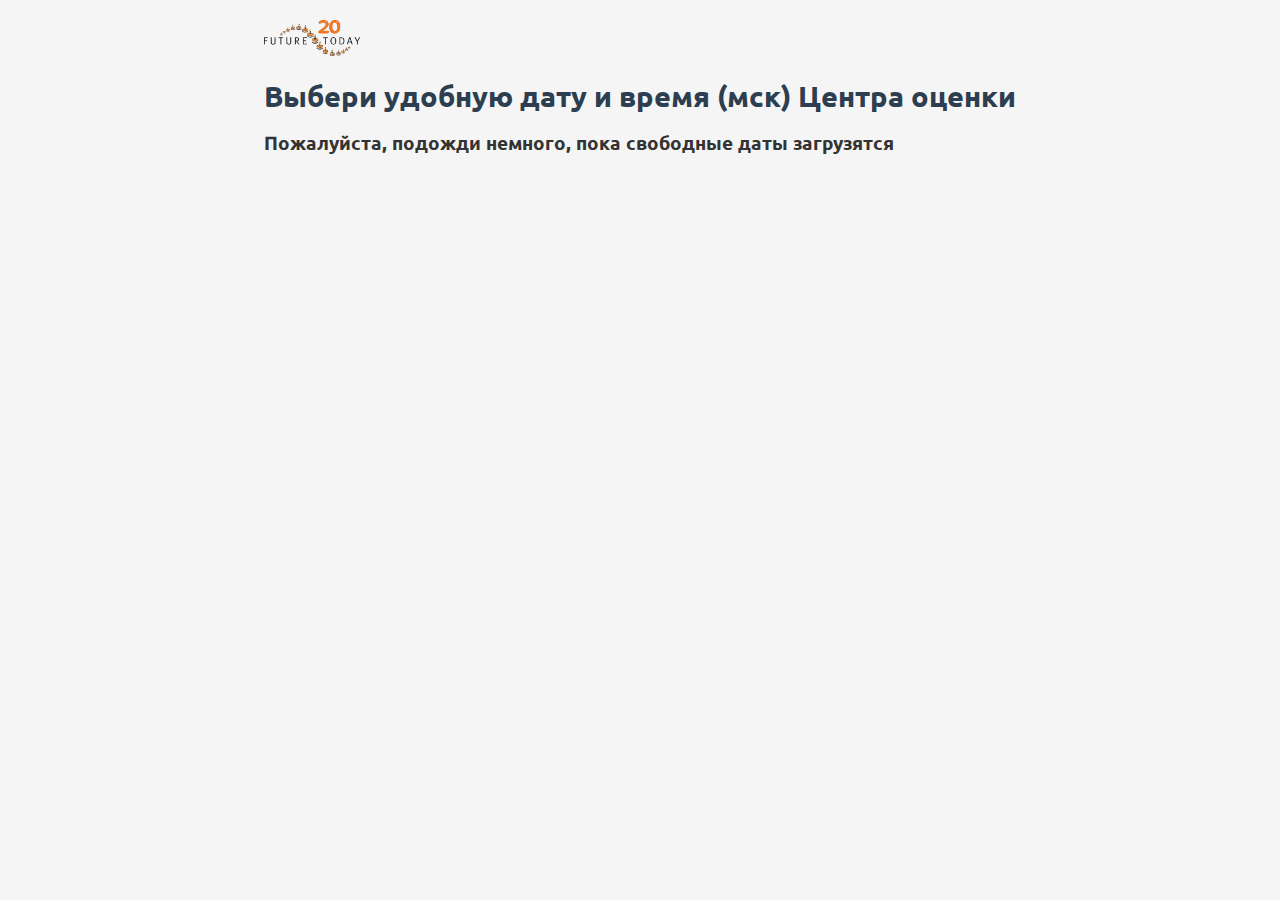
<file: index.html>
<!doctype html>
<html lang="ru">
<head>
  <meta charset="utf-8"/>
  <meta name="viewport" content="width=device-width, initial-scale=1"/>
  <title>Выбор даты интервью</title>

  <script src="https://telegram.org/js/telegram-web-app.js"></script>

  <link rel="stylesheet" href="style.css" />

  <script type="module" src="script.js"></script>
</head>
<body>
  <div class="card">
    <img src="FT20LOGO@4x.png" width="96" alt="logo" />
    <h2>Выбери удобную дату и время (мск) Центра оценки</h2>
    <h3>Пожалуйста, подожди немного, пока свободные даты загрузятся</h3>

    <!-- Текущая запись -->
    <div id="currentBox" class="current" style="display:none;">
      <div class="row">
        <div class="muted">Твоя текущая запись:</div>
        <div id="currentText" style="margin-top:4px;font-weight:600;"></div>
      </div>
      <div class="row">
        <button id="rebookBtn" type="button">Изменить дату</button>
      </div>
    </div>

    <!-- Выбор даты -->
    <div id="selectBox" style="display:none;">
      <div class="row">
        <label for="slotSelect">Дата и время</label>
        <select id="slotSelect" required>
          <option value="">Загрузка доступных слотов…</option>
        </select>
      </div>
      <div class="row">
        <button id="submitBtn" type="button">Записаться</button>
      </div>
    </div>

    <p id="msg" class="muted"></p>
  </div>
</body>
</html>
</file>
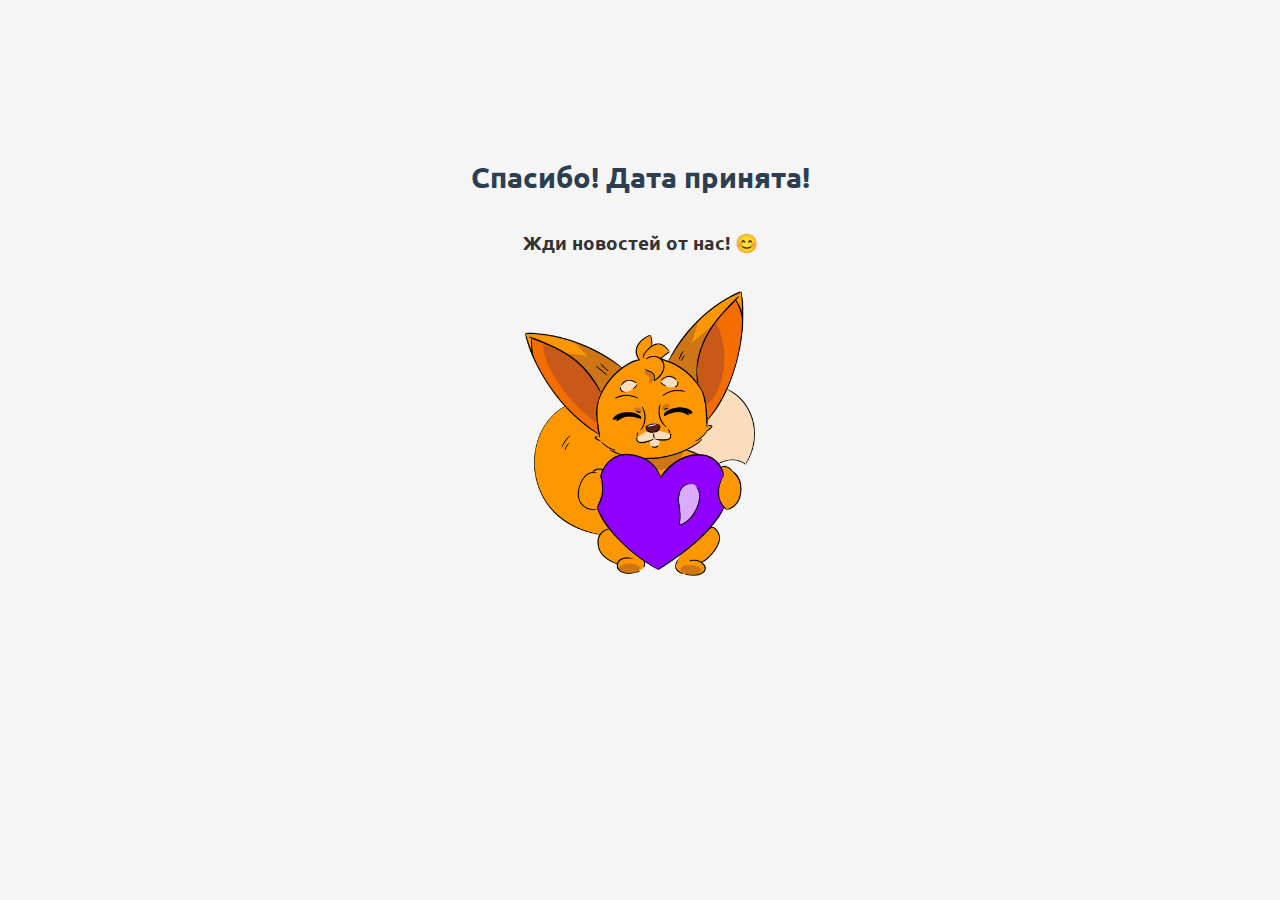
<file: bye.html>
<!DOCTYPE html>
<html lang="en">
<head>
  <meta charset="UTF-8" />
  <meta name="viewport" content="width=device-width, initial-scale=1.0"/>
  <title>Email Input</title>
  <link rel="stylesheet" href="style.css" />
</head>
<body>
  <div style="margin: 0; height: 13vh; display: flex; align-items: center; justify-content: center;"></div>
  <h2 style="text-align: center;">Спасибо! Дата принята!</h2>
  <h3 style="text-align: center;">Жди новостей от нас! 😊</h3>
  <br>
  <img src="13_serdtse_2.png" width="230"><br>
</body>
</html>
</file>
<file: style.css>
/* Ubuntu font definitions from provided CSS */
@font-face {
  font-family: "Ubuntu";
  font-style: normal;
  font-weight: 300;
  src: url("fonts/300-normal.eot");
  src: local("Ubuntu Light"),local("Ubuntu-Light"),url("fonts/300-normal.woff") format("woff"),url("fonts/300-normal.ttf") format("truetype"),url("fonts/300-normal.eot") format("embedded-opentype");
}

@font-face {
  font-family: "Ubuntu";
  font-style: normal;
  font-weight: 400;
  src: url("fonts/400-normal.eot");
  src: local("Ubuntu"),url("fonts/400-normal.woff") format("woff"),url("fonts/400-normal.ttf") format("truetype"),url("fonts/400-normal.eot") format("embedded-opentype");
}

@font-face {
  font-family: "Ubuntu";
  font-style: normal;
  font-weight: 500;
  src: url("fonts/500-normal.eot");
  src: local("Ubuntu Medium"),local("Ubuntu-Medium"),url("fonts/500-normal.woff") format("woff"),url("fonts/500-normal.ttf") format("truetype"),url("fonts/500-normal.eot") format("embedded-opentype");
}

@font-face {
  font-family: "Ubuntu";
  font-style: normal;
  font-weight: 700;
  src: url("fonts/700-normal.eot");
  src: local("Ubuntu Bold"),local("Ubuntu-Bold"),url("fonts/700-normal.woff") format("woff"),url("fonts/700-normal.ttf") format("truetype"),url("fonts/700-normal.eot") format("embedded-opentype");
}

@font-face {
  font-family: "Ubuntu";
  font-style: italic;
  font-weight: 400;
  src: url("fonts/400-italic.eot");
  src: local("Ubuntu Italic"),local("Ubuntu-Italic"),url("fonts/400-italic.woff") format("woff"),url("fonts/400-italic.ttf") format("truetype"),url("fonts/400-italic.eot") format("embedded-opentype");
}


body {
font-family: "Ubuntu", sans-serif;
font-weight: 400;
background-color: #f5f5f5;
color: #333;
display: flex;
flex-direction: column;
align-items: center;
min-height: 100vh;
margin: 0;
padding: 20px 20px 20px;
box-sizing: border-box;
}

h2 {
font-weight: 700;
font-size: 1.8rem;
color: #2c3e50;
margin-bottom: 20px;
}

/* Form styles */
form {
background: white;
padding: 25px;
border-radius: 8px;
box-shadow: 0 4px 8px rgba(0, 0, 0, 0.1);
width: 100%;
max-width: 600px;
margin-bottom: 20px;
}

label {
display: block;
font-weight: 400;
margin-bottom: 8px;
color: #34495e;
}

input, select {
width: 100%;
padding: 10px;
font-size: 1rem;
border: 1px solid #dcdcdc;
border-radius: 4px;
margin-bottom: 20px;
font-family: "Ubuntu", sans-serif;
font-weight: 400;
box-sizing: border-box;
}

#phone{
  margin-bottom: -8px;
}

input:focus, select:focus {
outline: none;
border-color: #F46D00;
box-shadow: 0 0 5px rgba(52, 152, 219, 0.3);
}

button {
width: 35%;
padding: 12px;
background-color: #F46D00;
color: white;
border: none;
border-radius: 4px;
font-size: 1rem;
font-weight: 600;
cursor: pointer;
transition: background-color 0.2s;
}

button:hover {
background-color: #ff8622c4;
}

button:focus {
outline: none;
box-shadow: 0 0 5px rgba(52, 152, 219, 0.5);
}

/* Checkbox list styles */
.question-list {
  list-style: none;
  padding: 0px;
  margin-bottom: 35px;
}

.question-list__item {
  padding-left: 40px;
  position: relative;
  margin-bottom: 20px;
}

.question-list__item input[type="checkbox"] {
  position: absolute;
  left: 14px;
  top: 0px;
  margin: 0px;
  width: 20px;
  height: 20px;
  border: 2px solid #3498db;
  border-radius: 4px;
  appearance: none; 
  cursor: pointer;
  background-color: #fff;
  transition: all 0.2s;
}

.question-list__item input[type="checkbox"]:hover {
  border-color: #2980b9;
}

.question-list__item input[type="checkbox"]:checked {
  background-color: #3498db;
  border-color: #3498db;
}

.question-list__item input[type="checkbox"]:checked::after {
  content: '\2713'; 
  color: white;
  font-size: 14px;
  position: absolute;
  top: 50%;
  left: 50%;
  transform: translate(-50%, -50%);
}

.question-list__item label {
  padding-left: 10px;
  margin-bottom: 15px;
}


/* Timer styles */
#timer {
  position: fixed;
  top: 0;
  left: 0;
  width: 100%;
  background-color: #ffffff;
  padding: 10px;
  font-size: 1.2rem;
  font-weight: 700;
  color: #c0392b;
  text-align: center;
  box-shadow: 0 2px 4px rgba(0, 0, 0, 0.1);
  z-index: 1000;
}

#time-display {
font-weight: 700;
color: #c0392b;
}

#result {
color: #27ae60;
font-weight: 500;
margin-top: 10px;
}

#error, #email-error {
color: #c0392b;
font-weight: 500;
margin-top: 10px;
}

/* Responsive design */
@media (max-width: 600px) {
form {
  padding: 15px;
}

h2 {
  font-size: 1.5rem;
}

#timer {
  font-size: 1rem;
}
}

img {
  max-width: 100%;
  height: auto;
  display: block;
}

.text-block {
  padding: 10px;
  margin: 0 0 20px 0;
  background-color: #f9f9f9;
  border: 1px solid #ddd;
  border-radius: 4px;
  color: #333;
  font-size: 14px;
  display: none;
  width: 100%;
  max-width: 600px;
  box-sizing: border-box;
  text-align: justify;
}

.text-block[style*="display: block"] {
  display: block !important;
}

#foreign_phone {
  list-style: none;
  padding: 0px;
  margin-bottom: 10px;
}

#foreign_phone_input {
  padding-left: 30px;
  position: relative;
  margin-bottom: 20px;
}

#foreign_phone_yes[type="checkbox"] {
  -webkit-appearance: none; /* Safari/Chrome */
  appearance: none; /* Отключаем стандартный стиль */
  width: 15px;
  height: 15px;
  margin: 0;
  padding: 0;
  display: inline-block;
  vertical-align: middle;

  border: 2px solid #3498db;
  border-radius: 4px;
  background-color: #fff;
  cursor: pointer;
  transition: all 0.2s;
}

#foreign_phone_yes[type="checkbox"]:hover {
  border-color: #2980b9;
}

#foreign_phone_yes[type="checkbox"]:checked {
  background-color: #3498db;
  border-color: #3498db;
}

#foreign_phone_yes[type="checkbox"]:checked::after {
  content: '\2713'; 
  color: white;
  font-size: 12px;
  position: absolute;
  top: 50%;
  left: 50%;
  transform: translate(-50%, -50%);
}

#foreign_phone_text{
  font-size: 14px;
}

.file-info {
  border-radius: 4px;
  padding: 0px;
  margin: 5px 0;
  font-size: 0.9rem;
}
</file>
